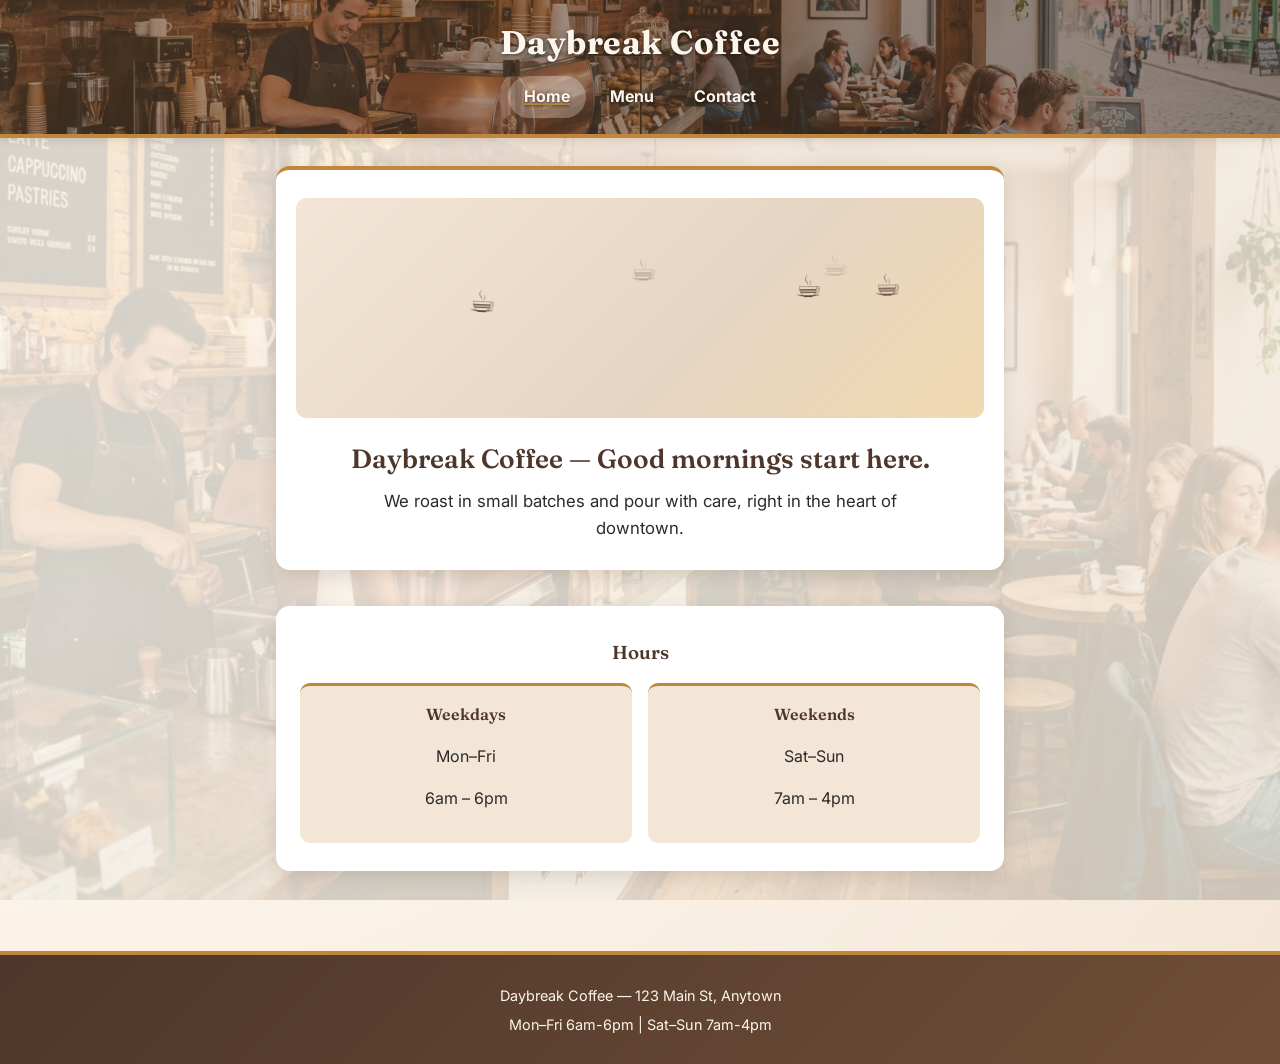
<file: index.html>
<!DOCTYPE html>
<html lang="en">
<head>
  <meta charset="UTF-8">
  <meta name="viewport" content="width=device-width, initial-scale=1.0">
  <title>Daybreak Coffee — Good Mornings Start Here</title>
  <link rel="stylesheet" href="styles.css">
</head>
<body>
  <a class="skip-link" href="#main-content">Skip to main content</a>

  <div class="content-video-wrap" aria-hidden="true">
    <video class="content-video" autoplay muted loop playsinline tabindex="-1" poster="images/header.png">
      <source src="videos/pour-video.mp4" type="video/mp4">
    </video>
  </div>

  <header>
    <div class="site-title">
      <h1>Daybreak Coffee</h1>
    </div>
    <nav aria-label="Main navigation">
      <a href="index.html" aria-current="page">Home</a>
      <a href="menu.html">Menu</a>
      <a href="contact.html">Contact</a>
    </nav>
  </header>

  <main id="main-content" tabindex="-1">
    <section class="banner">
      <div class="banner-placeholder coffee-rain" role="img" aria-label="Animated illustration of coffee cups gently falling over a warm gradient background">
        <!-- Cups are generated by script.js for a randomized falling effect.
             The block below is a static fallback for visitors without JavaScript. -->
        <noscript>
          <span class="cup" aria-hidden="true">☕</span>
          <span class="cup" aria-hidden="true">☕</span>
          <span class="cup" aria-hidden="true">☕</span>
          <span class="cup" aria-hidden="true">☕</span>
          <span class="cup" aria-hidden="true">☕</span>
          <span class="cup" aria-hidden="true">☕</span>
          <span class="cup" aria-hidden="true">☕</span>
          <span class="cup" aria-hidden="true">☕</span>
          <span class="cup" aria-hidden="true">☕</span>
          <span class="cup" aria-hidden="true">☕</span>
          <span class="cup" aria-hidden="true">☕</span>
          <span class="cup" aria-hidden="true">☕</span>
        </noscript>
      </div>
      <h2>Daybreak Coffee — Good mornings start here.</h2>
      <p class="blurb">We roast in small batches and pour with care, right in the heart of downtown.</p>
    </section>

    <section class="hours" aria-labelledby="hours-heading">
      <h3 id="hours-heading">Hours</h3>
      <div class="hours-grid">
        <div class="hours-card">
          <h4>Weekdays</h4>
          <p>Mon–Fri</p>
          <p>6am – 6pm</p>
        </div>
        <div class="hours-card">
          <h4>Weekends</h4>
          <p>Sat–Sun</p>
          <p>7am – 4pm</p>
        </div>
      </div>
    </section>
  </main>

  <footer>
    <address>Daybreak Coffee — 123 Main St, Anytown</address>
    <p>Mon–Fri 6am-6pm | Sat–Sun 7am-4pm</p>
  </footer>

  <script src="script.js" defer></script>
</body>
</html>
</file>
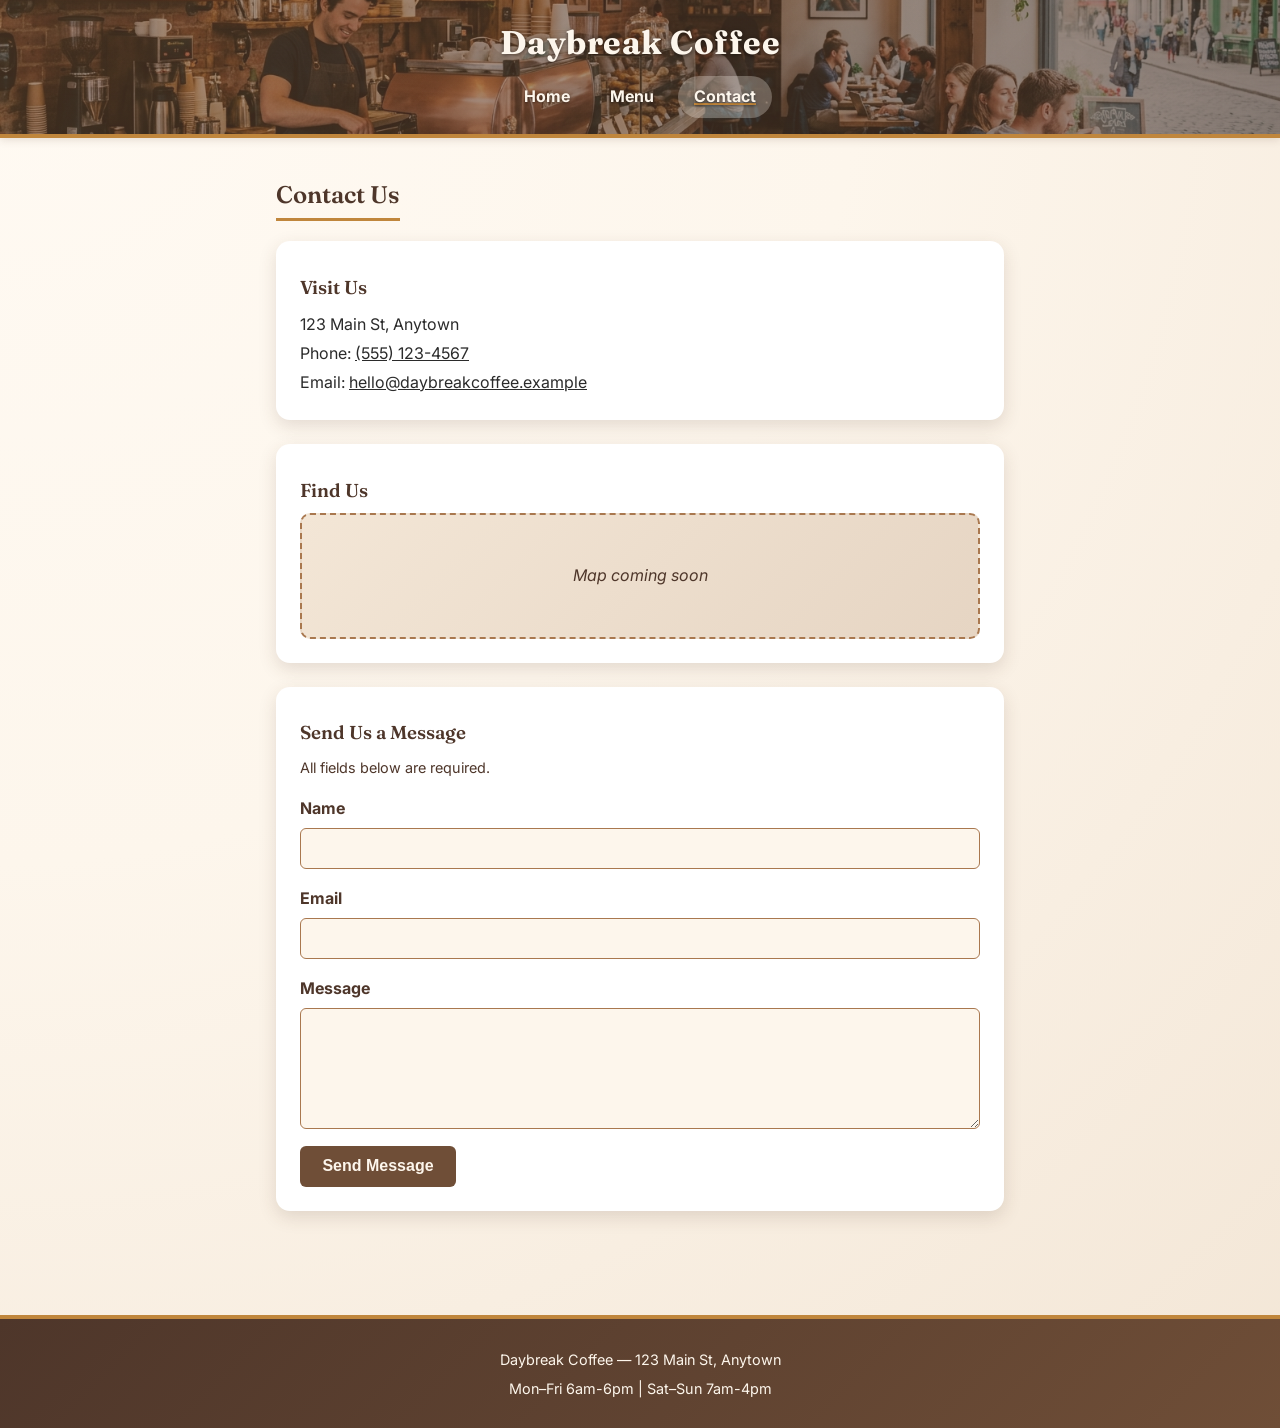
<file: contact.html>
<!DOCTYPE html>
<html lang="en">
<head>
  <meta charset="UTF-8">
  <meta name="viewport" content="width=device-width, initial-scale=1.0">
  <title>Contact — Daybreak Coffee</title>
  <link rel="stylesheet" href="styles.css">
</head>
<body>
  <a class="skip-link" href="#main-content">Skip to main content</a>

  <header>
    <div class="site-title">
      <h1>Daybreak Coffee</h1>
    </div>
    <nav aria-label="Main navigation">
      <a href="index.html">Home</a>
      <a href="menu.html">Menu</a>
      <a href="contact.html" aria-current="page">Contact</a>
    </nav>
  </header>

  <main id="main-content" tabindex="-1">
    <h2>Contact Us</h2>

    <section class="card" aria-labelledby="visit-heading">
      <h3 id="visit-heading">Visit Us</h3>
      <address>
        123 Main St, Anytown<br>
        Phone: <a href="tel:+15551234567">(555) 123-4567</a><br>
        Email: <a href="mailto:hello@daybreakcoffee.example">hello@daybreakcoffee.example</a>
      </address>
    </section>

    <section class="card" aria-labelledby="map-heading">
      <h3 id="map-heading">Find Us</h3>
      <div class="map-placeholder" role="img" aria-label="Map placeholder — an interactive map of Daybreak Coffee's location at 123 Main St, Anytown will be added here soon">
        <p>Map coming soon</p>
      </div>
    </section>

    <section class="card" aria-labelledby="form-heading">
      <h3 id="form-heading">Send Us a Message</h3>
      <p id="form-instructions" class="form-instructions">All fields below are required.</p>
      <form action="mailto:hello@daybreakcoffee.example" method="post" enctype="text/plain" aria-describedby="form-instructions">
        <div class="form-group">
          <label for="name">Name</label>
          <input type="text" id="name" name="name" autocomplete="name" required>
        </div>
        <div class="form-group">
          <label for="email">Email</label>
          <input type="email" id="email" name="email" autocomplete="email" required>
        </div>
        <div class="form-group">
          <label for="message">Message</label>
          <textarea id="message" name="message" rows="5" required></textarea>
        </div>
        <button type="submit">Send Message</button>
      </form>
    </section>
  </main>

  <footer>
    <address>Daybreak Coffee — 123 Main St, Anytown</address>
    <p>Mon–Fri 6am-6pm | Sat–Sun 7am-4pm</p>
  </footer>
</body>
</html>
</file>
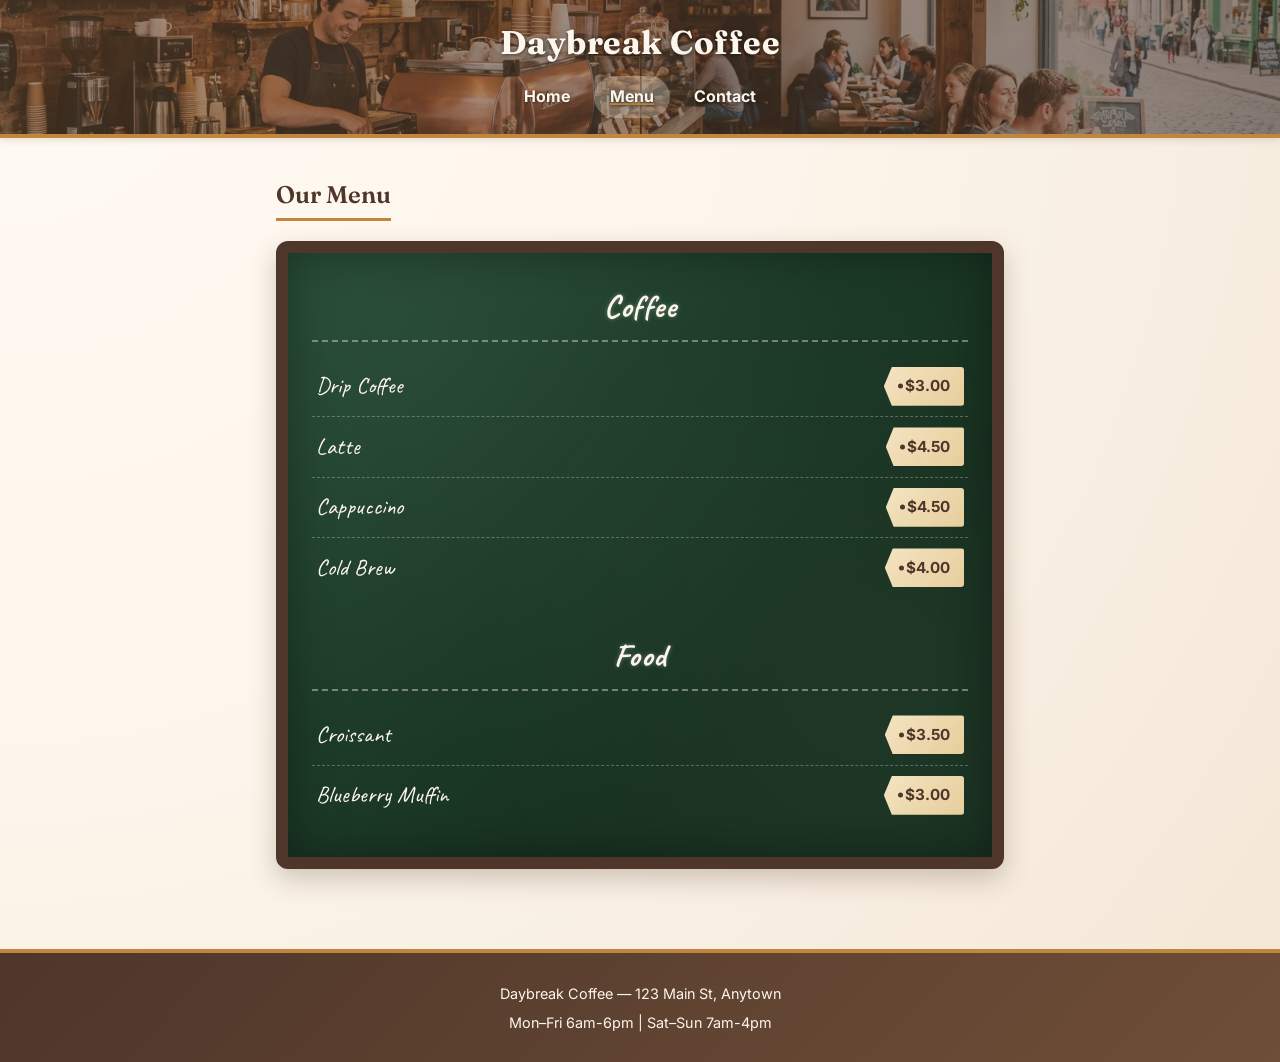
<file: menu.html>
<!DOCTYPE html>
<html lang="en">
<head>
  <meta charset="UTF-8">
  <meta name="viewport" content="width=device-width, initial-scale=1.0">
  <title>Menu — Daybreak Coffee</title>
  <link rel="stylesheet" href="styles.css">
</head>
<body>
  <a class="skip-link" href="#main-content">Skip to main content</a>

  <header>
    <div class="site-title">
      <h1>Daybreak Coffee</h1>
    </div>
    <nav aria-label="Main navigation">
      <a href="index.html">Home</a>
      <a href="menu.html" aria-current="page">Menu</a>
      <a href="contact.html">Contact</a>
    </nav>
  </header>

  <main id="main-content" tabindex="-1">
    <h2>Our Menu</h2>

    <!-- Menu is presented as a chalkboard with hanging price-tag
         elements for each item, per the group's request for a more
         visually appealing, in-shop feel. -->
    <div class="chalkboard">
      <section class="chalk-section" aria-labelledby="coffee-heading">
        <h3 id="coffee-heading">Coffee</h3>
        <ul class="menu-list">
          <li class="menu-item">
            <span class="item-name">Drip Coffee</span>
            <span class="price-tag"><span class="visually-hidden">Price: </span>$3.00</span>
          </li>
          <li class="menu-item">
            <span class="item-name">Latte</span>
            <span class="price-tag"><span class="visually-hidden">Price: </span>$4.50</span>
          </li>
          <li class="menu-item">
            <span class="item-name">Cappuccino</span>
            <span class="price-tag"><span class="visually-hidden">Price: </span>$4.50</span>
          </li>
          <li class="menu-item">
            <span class="item-name">Cold Brew</span>
            <span class="price-tag"><span class="visually-hidden">Price: </span>$4.00</span>
          </li>
        </ul>
      </section>

      <section class="chalk-section" aria-labelledby="food-heading">
        <h3 id="food-heading">Food</h3>
        <ul class="menu-list">
          <li class="menu-item">
            <span class="item-name">Croissant</span>
            <span class="price-tag"><span class="visually-hidden">Price: </span>$3.50</span>
          </li>
          <li class="menu-item">
            <span class="item-name">Blueberry Muffin</span>
            <span class="price-tag"><span class="visually-hidden">Price: </span>$3.00</span>
          </li>
        </ul>
      </section>
    </div>
  </main>

  <footer>
    <address>Daybreak Coffee — 123 Main St, Anytown</address>
    <p>Mon–Fri 6am-6pm | Sat–Sun 7am-4pm</p>
  </footer>
</body>
</html>
</file>
<file: styles.css>
/* Daybreak Coffee - shared styles */
/* Palette follows the style guide: warm brown, cream background, charcoal text,
   with a warm gold accent added for visual highlights/pop. */

@import url('https://fonts.googleapis.com/css2?family=Fraunces:opsz,wght@9..144,400;9..144,600;9..144,700&family=Inter:wght@400;500;600;700&family=Caveat:wght@600;700&display=swap');

:root {
  --brown: #6F4E37;
  --brown-dark: #4E362A;
  --brown-light: #A9784F;
  --cream: #FDF6EC;
  --cream-soft: #F3E6D6;
  --charcoal: #2b2b2b;
  --accent: #C0863C;
  --accent-dark: #9C6B2C;
  --shadow: rgba(79, 54, 38, 0.15);
  --shadow-strong: rgba(79, 54, 38, 0.25);
  --chalk-font: 'Caveat', 'Fraunces', Georgia, cursive, serif;
}

* {
  box-sizing: border-box;
}

body {
  margin: 0;
  background: radial-gradient(circle at top left, #fffaf3 0%, var(--cream) 45%, var(--cream-soft) 100%);
  color: var(--charcoal);
  font-family: 'Inter', 'Segoe UI', system-ui, Helvetica, Arial, sans-serif;
  line-height: 1.6;
}

h1, h2, h3, h4 {
  font-family: 'Fraunces', Georgia, 'Iowan Old Style', 'Times New Roman', serif;
  font-weight: 600;
  color: var(--brown-dark);
  margin: 0.4em 0;
}

a {
  color: inherit;
}

/* Accessibility helpers */
.visually-hidden {
  position: absolute;
  width: 1px;
  height: 1px;
  overflow: hidden;
  clip: rect(0 0 0 0);
  white-space: nowrap;
}

.skip-link {
  position: absolute;
  left: -999px;
  top: 0;
  background-color: var(--cream);
  color: var(--brown-dark);
  padding: 0.6rem 1rem;
  font-weight: bold;
  z-index: 100;
  border-radius: 0 0 6px 0;
}

.skip-link:focus {
  left: 0;
}

a:focus-visible,
button:focus-visible,
input:focus-visible,
textarea:focus-visible {
  outline: 3px solid var(--brown-dark);
  outline-offset: 2px;
  border-radius: 4px;
}

/* Header / Nav */
header {
  background:
    linear-gradient(135deg, rgba(111, 78, 55, 0.55), rgba(78, 54, 42, 0.62)),
    url('images/header.png') center / cover no-repeat;
  color: var(--cream);
  padding: 1rem;
  text-align: center;
  position: sticky;
  top: 0;
  z-index: 10;
  box-shadow: 0 2px 8px var(--shadow);
  border-bottom: 4px solid var(--accent);
}

header .site-title h1 {
  color: var(--cream);
  margin: 0 0 0.5rem 0;
  font-size: 2.05rem;
  font-weight: 700;
  letter-spacing: 0.5px;
  text-shadow: 0 1px 4px rgba(0, 0, 0, 0.55);
}

nav {
  display: flex;
  justify-content: center;
  gap: 0.5rem;
  flex-wrap: wrap;
}

nav a {
  color: var(--cream);
  text-decoration: none;
  font-weight: bold;
  padding: 0.5rem 1rem;
  border-radius: 999px;
  transition: background-color 0.2s ease, transform 0.2s ease;
  text-shadow: 0 1px 3px rgba(0, 0, 0, 0.5);
}

nav a:hover {
  background-color: rgba(253, 246, 236, 0.18);
  transform: translateY(-1px);
}

nav a:focus-visible {
  outline: 3px solid var(--cream);
  outline-offset: 2px;
}

nav a[aria-current="page"] {
  background-color: rgba(253, 246, 236, 0.28);
  text-decoration: underline;
  text-decoration-color: var(--accent);
  text-decoration-thickness: 2px;
}

main {
  max-width: 760px;
  margin: 0 auto;
  padding: 1.75rem 1rem 2.5rem;
  position: relative;
}

/* Page-level section headings get a warm underline accent for visual hierarchy */
main > h2 {
  display: inline-block;
  border-bottom: 3px solid var(--accent);
  padding-bottom: 0.25rem;
  margin-bottom: 1.25rem;
}

/* Hero / Banner */
.banner {
  position: relative;
  z-index: 1;
  overflow: hidden;
  text-align: center;
  margin-bottom: 2.25rem;
  background-color: #fff;
  border-radius: 14px;
  border-top: 4px solid var(--accent);
  padding: 1.75rem 1.25rem;
  box-shadow: 0 6px 18px var(--shadow);
}

.banner-placeholder {
  position: relative;
  z-index: 1;
  background: linear-gradient(135deg, var(--cream-soft), #e6d5c3 60%, #f1d9b0 100%);
  border-radius: 10px;
  color: var(--brown-dark);
  padding: 1rem;
  margin-bottom: 1.25rem;
}

.banner-placeholder p {
  margin: 0;
}

/* Full-page background video
   A short pour clip plays as a subtle, low-opacity backdrop behind the
   entire page (header, main content, and footer), fixed to the
   viewport so it reads as an ambient background for the whole body
   rather than being boxed inside a single card or region. The video
   is muted, silent, and purely decorative (no captions/track needed
   since it conveys no information), and is paused by script.js —
   plus hidden here via prefers-reduced-motion — for visitors who
   prefer reduced motion. */
.content-video-wrap {
  position: fixed;
  inset: 0;
  z-index: -1;
  opacity: 0.16;
  overflow: hidden;
  pointer-events: none;
}

.content-video {
  width: 100%;
  height: 100%;
  object-fit: cover;
}

@media (prefers-reduced-motion: reduce) {
  .content-video-wrap {
    display: none;
  }
}

/* Animated coffee rain
   The falling motion, fade in/out, and rotation of each cup are now
   computed and applied frame-by-frame by script.js (via
   requestAnimationFrame and inline transform/opacity styles), rather
   than CSS @keyframes. This CSS only sets up the container and the
   base look of a cup, plus a static, evenly-spaced arrangement used
   as a fallback when JavaScript is unavailable (see the <noscript>
   block in index.html). */
.coffee-rain {
  position: relative;
  overflow: hidden;
  min-height: 220px;
}

.coffee-rain .cup {
  position: absolute;
  top: 35%;
  font-size: 1.9rem;
  line-height: 1;
  opacity: 0.6;
  transform: none;
  will-change: transform, opacity;
}

/* Static, evenly-spaced fallback positions for the no-JS/noscript cups.
   When JavaScript runs, script.js sets inline left/top/transform/opacity
   styles on these same elements, which take precedence over the rules
   below. */
.coffee-rain .cup:nth-child(1) { left: 4%; }
.coffee-rain .cup:nth-child(2) { left: 12%; }
.coffee-rain .cup:nth-child(3) { left: 20%; }
.coffee-rain .cup:nth-child(4) { left: 28%; }
.coffee-rain .cup:nth-child(5) { left: 36%; }
.coffee-rain .cup:nth-child(6) { left: 44%; }
.coffee-rain .cup:nth-child(7) { left: 52%; }
.coffee-rain .cup:nth-child(8) { left: 60%; }
.coffee-rain .cup:nth-child(9) { left: 68%; }
.coffee-rain .cup:nth-child(10) { left: 76%; }
.coffee-rain .cup:nth-child(11) { left: 84%; }
.coffee-rain .cup:nth-child(12) { left: 92%; }

.banner h2 {
  position: relative;
  z-index: 1;
  font-size: 1.65rem;
  margin-bottom: 0.5rem;
}

.blurb {
  position: relative;
  z-index: 1;
  font-size: 1.05rem;
  color: var(--charcoal);
  max-width: 520px;
  margin: 0 auto;
}

/* Hours */
.hours {
  position: relative;
  z-index: 1;
  background-color: #fff;
  border-radius: 14px;
  padding: 1.5rem 1.5rem 1.75rem;
  box-shadow: 0 6px 18px var(--shadow);
}

.hours h3 {
  text-align: center;
  margin-bottom: 1rem;
}

.hours-grid {
  display: grid;
  grid-template-columns: 1fr 1fr;
  gap: 1rem;
}

@media (max-width: 480px) {
  .hours-grid {
    grid-template-columns: 1fr;
  }
}

.hours-card {
  background-color: var(--cream-soft);
  border-radius: 10px;
  border-top: 3px solid var(--accent);
  padding: 1rem;
  text-align: center;
  transition: transform 0.2s ease, box-shadow 0.2s ease;
}

.hours-card:hover {
  transform: translateY(-3px);
  box-shadow: 0 8px 18px var(--shadow);
}

.hours-card h4 {
  margin: 0 0 0.35rem 0;
  color: var(--brown-dark);
  font-family: 'Fraunces', Georgia, serif;
}

/* Generic section card (for contact page) */
.card {
  background-color: #fff;
  border-radius: 14px;
  padding: 1.5rem;
  box-shadow: 0 6px 18px var(--shadow);
  margin-bottom: 1.5rem;
  transition: transform 0.2s ease, box-shadow 0.2s ease;
}

.card:hover {
  transform: translateY(-3px);
  box-shadow: 0 10px 24px var(--shadow-strong);
}

/* Tables (kept for any future tabular data) */
table {
  width: 100%;
  border-collapse: collapse;
  margin-top: 0.75rem;
}

th, td {
  text-align: left;
  padding: 0.65rem 0.5rem;
  border-bottom: 1px solid var(--cream-soft);
}

th {
  color: var(--brown-dark);
  font-family: 'Fraunces', Georgia, serif;
}

tbody tr {
  transition: background-color 0.15s ease;
}

tbody tr:nth-child(even) {
  background-color: var(--cream-soft);
}

tbody tr:hover {
  background-color: var(--cream-soft);
}

table td:last-child {
  font-weight: 700;
  color: var(--accent-dark);
}

/* Chalkboard menu (menu.html)
   A dark, wood-framed "chalkboard" panel holds the menu sections. Item
   names use a handwritten chalk-style font, and each price is shown in
   a little hanging price-tag badge for a real coffee-shop feel. */
.chalkboard {
  background:
    radial-gradient(circle at 18% 15%, rgba(255, 255, 255, 0.04), transparent 55%),
    radial-gradient(circle at 82% 70%, rgba(255, 255, 255, 0.035), transparent 55%),
    linear-gradient(135deg, #234a33, #17301f 70%);
  border: 12px solid var(--brown-dark);
  border-radius: 12px;
  padding: 1.75rem 1.5rem 2rem;
  box-shadow:
    0 10px 26px var(--shadow-strong),
    inset 0 0 45px rgba(0, 0, 0, 0.35);
}

.chalk-section {
  margin-bottom: 2rem;
}

.chalk-section:last-child {
  margin-bottom: 0;
}

.chalk-section h3 {
  font-family: var(--chalk-font);
  color: #fdf6ec;
  text-align: center;
  font-size: 2rem;
  font-weight: 700;
  letter-spacing: 0.5px;
  text-shadow: 0 0 4px rgba(253, 246, 236, 0.35);
  border-bottom: 2px dashed rgba(253, 246, 236, 0.4);
  padding-bottom: 0.5rem;
  margin: 0 0 0.9rem 0;
}

.menu-list {
  list-style: none;
  margin: 0;
  padding: 0;
}

.menu-item {
  display: flex;
  align-items: center;
  justify-content: space-between;
  gap: 1rem;
  padding: 0.65rem 0.25rem;
  border-bottom: 1px dashed rgba(253, 246, 236, 0.28);
}

.menu-item:last-child {
  border-bottom: none;
}

.item-name {
  font-family: var(--chalk-font);
  color: #fdf6ec;
  font-size: 1.45rem;
  line-height: 1.2;
}

/* The price tag itself: a tan placard with a pointed left edge and a
   small punched "hole", styled to look like a little hanging tag. */
.price-tag {
  position: relative;
  display: inline-flex;
  align-items: center;
  flex-shrink: 0;
  background: linear-gradient(135deg, #f4e4c1, #e6cd9c);
  color: var(--brown-dark);
  font-family: 'Inter', 'Segoe UI', system-ui, sans-serif;
  font-weight: 700;
  font-size: 0.95rem;
  padding: 0.45rem 0.9rem 0.45rem 1.3rem;
  border-radius: 3px;
  clip-path: polygon(10% 0, 100% 0, 100% 100%, 10% 100%, 0 50%);
  box-shadow: 0 2px 5px rgba(0, 0, 0, 0.4);
  transition: transform 0.2s ease, box-shadow 0.2s ease;
}

.price-tag::after {
  content: "";
  position: absolute;
  left: 14px;
  top: 50%;
  width: 5px;
  height: 5px;
  background: var(--brown-dark);
  border-radius: 50%;
  transform: translateY(-50%);
}

.menu-item:hover .price-tag {
  transform: translateY(-2px) rotate(-1.5deg);
  box-shadow: 0 5px 10px rgba(0, 0, 0, 0.45);
}

/* Address / contact details */
address {
  font-style: normal;
  line-height: 1.8;
}

/* Map placeholder (contact page) */
.map-placeholder {
  background: linear-gradient(135deg, var(--cream-soft), #e6d5c3);
  border: 2px dashed var(--brown-light);
  border-radius: 10px;
  padding: 3rem 1rem;
  text-align: center;
  color: var(--brown-dark);
  font-style: italic;
}

.map-placeholder p {
  margin: 0;
}

/* Forms (contact page) */
.form-group {
  margin-bottom: 1.1rem;
  display: flex;
  flex-direction: column;
}

.form-instructions {
  font-size: 0.9rem;
  color: var(--brown-dark);
  margin: 0 0 1.1rem 0;
}

label {
  font-weight: bold;
  margin-bottom: 0.35rem;
  color: var(--brown-dark);
}

input,
textarea {
  padding: 0.6rem;
  border: 1px solid var(--brown-light);
  border-radius: 6px;
  font-family: inherit;
  font-size: 1rem;
  color: var(--charcoal);
  background-color: var(--cream);
}

input:focus,
textarea:focus {
  outline: 3px solid var(--brown-dark);
  outline-offset: 1px;
  border-color: var(--brown-dark);
}

button {
  background-color: var(--brown);
  color: var(--cream);
  border: none;
  padding: 0.7rem 1.4rem;
  border-radius: 6px;
  font-weight: bold;
  font-size: 1rem;
  cursor: pointer;
  align-self: flex-start;
  transition: background-color 0.2s ease, box-shadow 0.2s ease, transform 0.2s ease;
}

button:hover,
button:focus-visible {
  background-color: var(--brown-dark);
  box-shadow: 0 4px 10px var(--shadow-strong);
  transform: translateY(-1px);
}

/* Footer */
footer {
  background: linear-gradient(135deg, var(--brown-dark), var(--brown));
  color: var(--cream);
  text-align: center;
  padding: 1.5rem 1rem;
  margin-top: 2.5rem;
  font-size: 0.9rem;
  border-top: 4px solid var(--accent);
}

footer p,
footer address {
  margin: 0.25rem 0;
}

footer a {
  color: var(--cream);
  text-decoration: underline;
}
</file>
